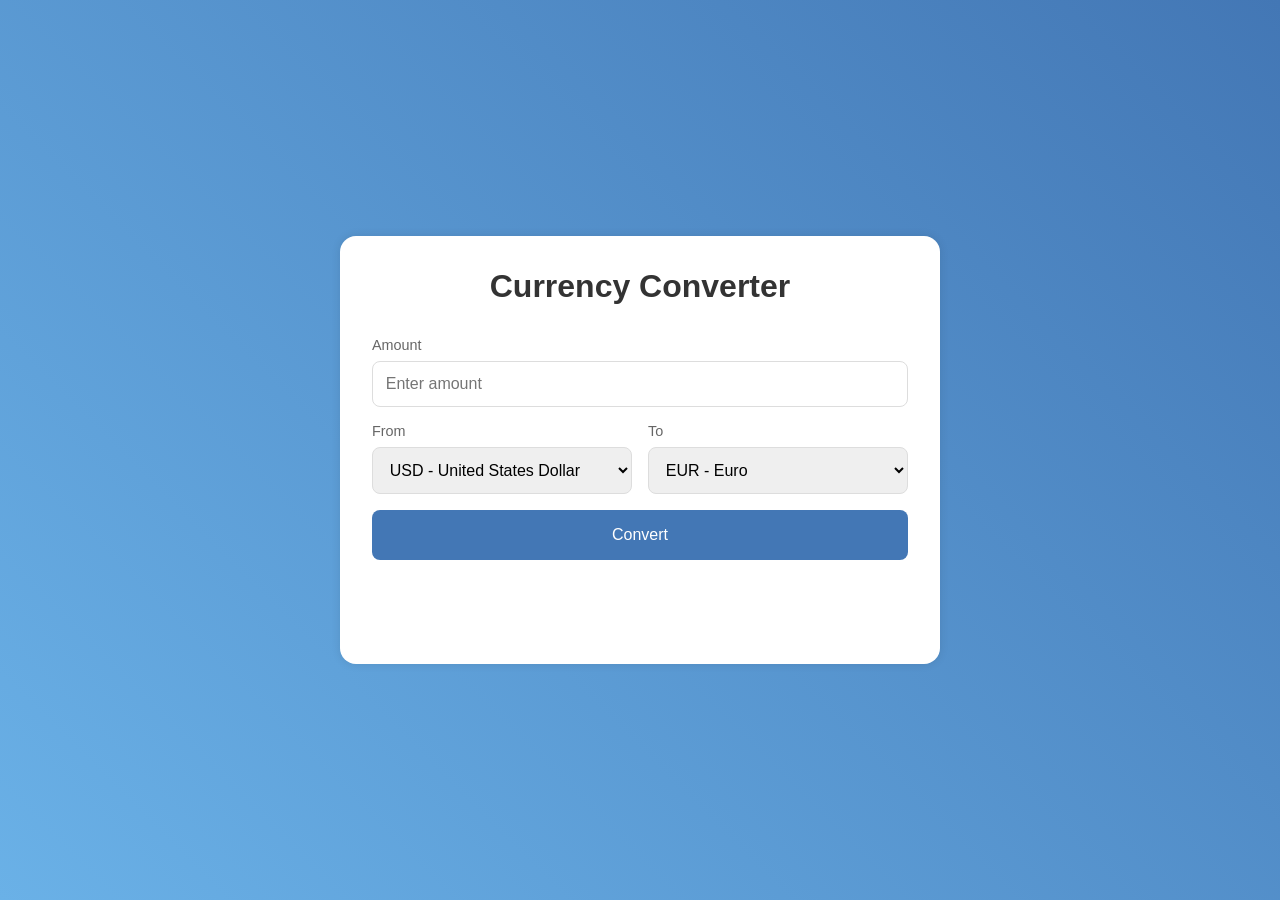
<file: currency-converter.html>
<!DOCTYPE html>
<html lang="en">
<head>
    <meta charset="UTF-8">
    <meta name="viewport" content="width=device-width, initial-scale=1.0">
    <title>Currency Converter</title>
    <style>
        * {
            margin: 0;
            padding: 0;
            box-sizing: border-box;
            font-family: 'Segoe UI', Tahoma, Geneva, Verdana, sans-serif;
        }

        body {
            display: flex;
            justify-content: center;
            align-items: center;
            min-height: 100vh;
            background: linear-gradient(45deg, #6ab1e7, #4377b5);
        }

        .container {
            background-color: white;
            padding: 2rem;
            border-radius: 1rem;
            box-shadow: 0 0 10px rgba(0, 0, 0, 0.1);
            width: 90%;
            max-width: 600px;
        }

        h1 {
            text-align: center;
            margin-bottom: 2rem;
            color: #333;
        }

        .converter-box {
            display: flex;
            flex-direction: column;
            gap: 1rem;
        }

        .amount-container, .currency-container {
            display: flex;
            flex-direction: column;
            gap: 0.5rem;
        }

        label {
            font-size: 0.9rem;
            color: #666;
        }

        input, select {
            padding: 0.8rem;
            border: 1px solid #ddd;
            border-radius: 0.5rem;
            font-size: 1rem;
            outline: none;
        }

        input:focus, select:focus {
            border-color: #4377b5;
        }

        .currency-row {
            display: flex;
            gap: 1rem;
        }

        .currency-container {
            flex: 1;
        }

        button {
            background-color: #4377b5;
            color: white;
            border: none;
            padding: 1rem;
            border-radius: 0.5rem;
            cursor: pointer;
            font-size: 1rem;
            transition: background-color 0.3s;
        }

        button:hover {
            background-color: #365d8f;
        }

        #result {
            margin-top: 1.5rem;
            text-align: center;
            font-size: 1.2rem;
            color: #333;
            font-weight: bold;
        }

        .error {
            color: #ff4444;
            text-align: center;
            margin-top: 1rem;
            font-size: 0.9rem;
        }

        .loading {
            text-align: center;
            color: #666;
            margin-top: 1rem;
        }
    </style>
</head>
<body>
    <div class="container">
        <h1>Currency Converter</h1>
        <div class="converter-box">
            <div class="amount-container">
                <label for="amount">Amount</label>
                <input type="number" id="amount" placeholder="Enter amount" min="0" step="0.01">
            </div>
            <div class="currency-row">
                <div class="currency-container">
                    <label for="fromCurrency">From</label>
                    <select id="fromCurrency"></select>
                </div>
                <div class="currency-container">
                    <label for="toCurrency">To</label>
                    <select id="toCurrency"></select>
                </div>
            </div>
            <button onclick="convertCurrency()">Convert</button>
            <div id="result"></div>
            <div id="error" class="error"></div>
        </div>
    </div>

    <script>
        const currencies = {
            USD: "United States Dollar",
            EUR: "Euro",
            GBP: "British Pound",
            JPY: "Japanese Yen",
            AUD: "Australian Dollar",
            CAD: "Canadian Dollar",
            CHF: "Swiss Franc",
            CNY: "Chinese Yuan",
            INR: "Indian Rupee",
            NZD: "New Zealand Dollar"
        };

        // Populate currency dropdowns
        function populateCurrencyDropdowns() {
            const fromSelect = document.getElementById('fromCurrency');
            const toSelect = document.getElementById('toCurrency');
            
            for (const [code, name] of Object.entries(currencies)) {
                const optionFrom = new Option(`${code} - ${name}`, code);
                const optionTo = new Option(`${code} - ${name}`, code);
                
                fromSelect.add(optionFrom);
                toSelect.add(optionTo);
            }

            // Set default values
            fromSelect.value = 'USD';
            toSelect.value = 'EUR';
        }

        // Convert currency using API
        async function convertCurrency() {
            const amount = document.getElementById('amount').value;
            const fromCurrency = document.getElementById('fromCurrency').value;
            const toCurrency = document.getElementById('toCurrency').value;
            const resultDiv = document.getElementById('result');
            const errorDiv = document.getElementById('error');

            // Clear previous results and errors
            resultDiv.textContent = '';
            errorDiv.textContent = '';

            // Validate input
            if (!amount || amount <= 0) {
                errorDiv.textContent = 'Please enter a valid amount';
                return;
            }

            try {
                resultDiv.innerHTML = '<div class="loading">Converting...</div>';
                
                // Using ExchangeRate-API
                const response = await fetch(`https://api.exchangerate-api.com/v4/latest/${fromCurrency}`);
                const data = await response.json();

                if (response.ok) {
                    const rate = data.rates[toCurrency];
                    const convertedAmount = (amount * rate).toFixed(2);
                    resultDiv.textContent = `${amount} ${fromCurrency} = ${convertedAmount} ${toCurrency}`;
                } else {
                    throw new Error('Failed to fetch exchange rates');
                }
            } catch (error) {
                errorDiv.textContent = 'Error fetching exchange rates. Please try again later.';
                resultDiv.textContent = '';
            }
        }

        // Initialize the currency dropdowns when the page loads
        window.onload = populateCurrencyDropdowns;
    </script>
</body>
</html>
</file>
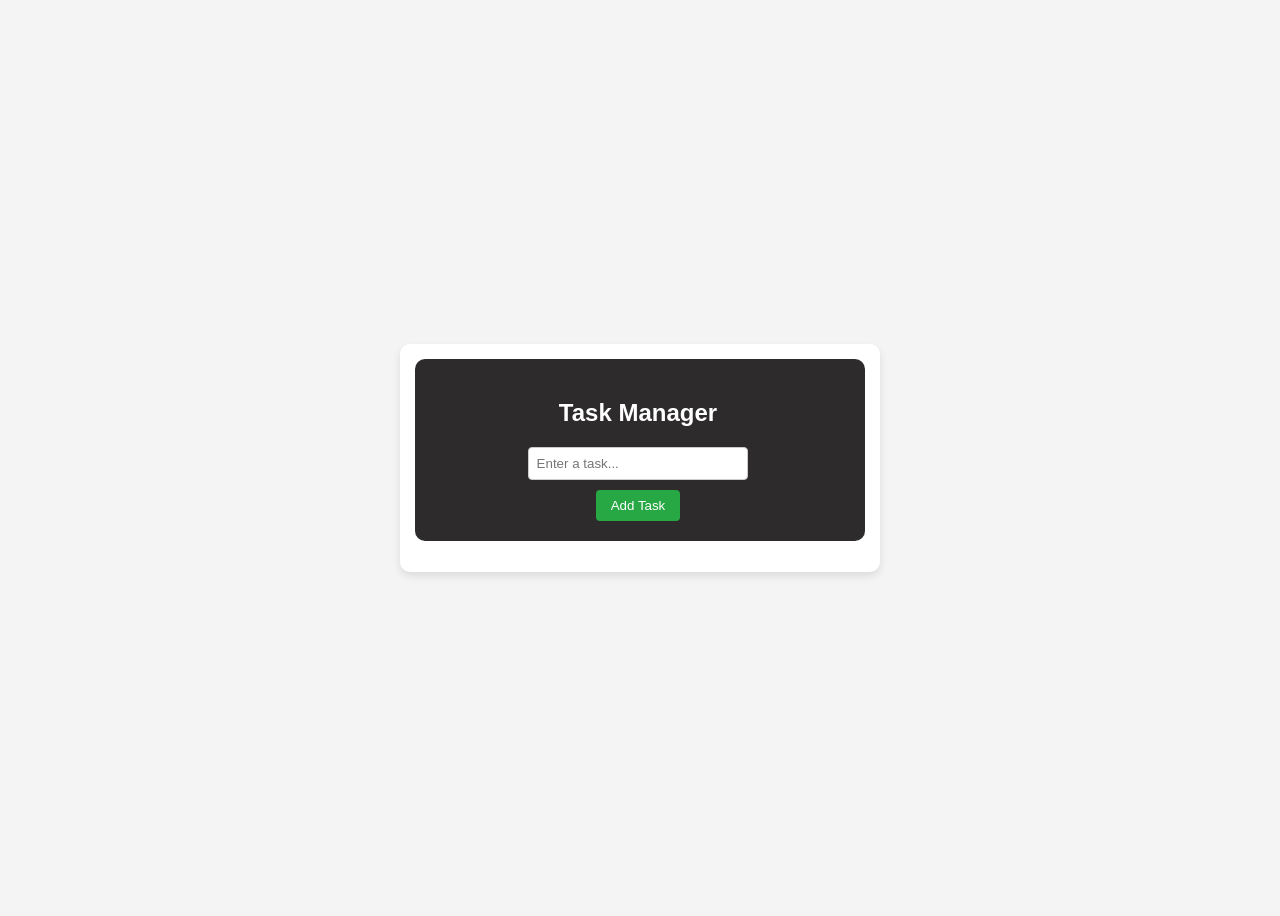
<file: home.html>
<head>
    <link rel="stylesheet" href="style.css">
</head>


<body>
    <div class="container">
        <div class="panal-heading" style="background-color: rgb(45, 43, 43);">
        
        <h2 style="color: white;">Task Manager</h2>
        <div class="form-group">
        <input type="text" id="taskInput" placeholder="Enter a task...">
        <button onclick="addTask()">Add Task</button>
        </div>
    </div>
        <ul id="taskList"></ul>
</div>
<script src="file.js"></script>
</file>
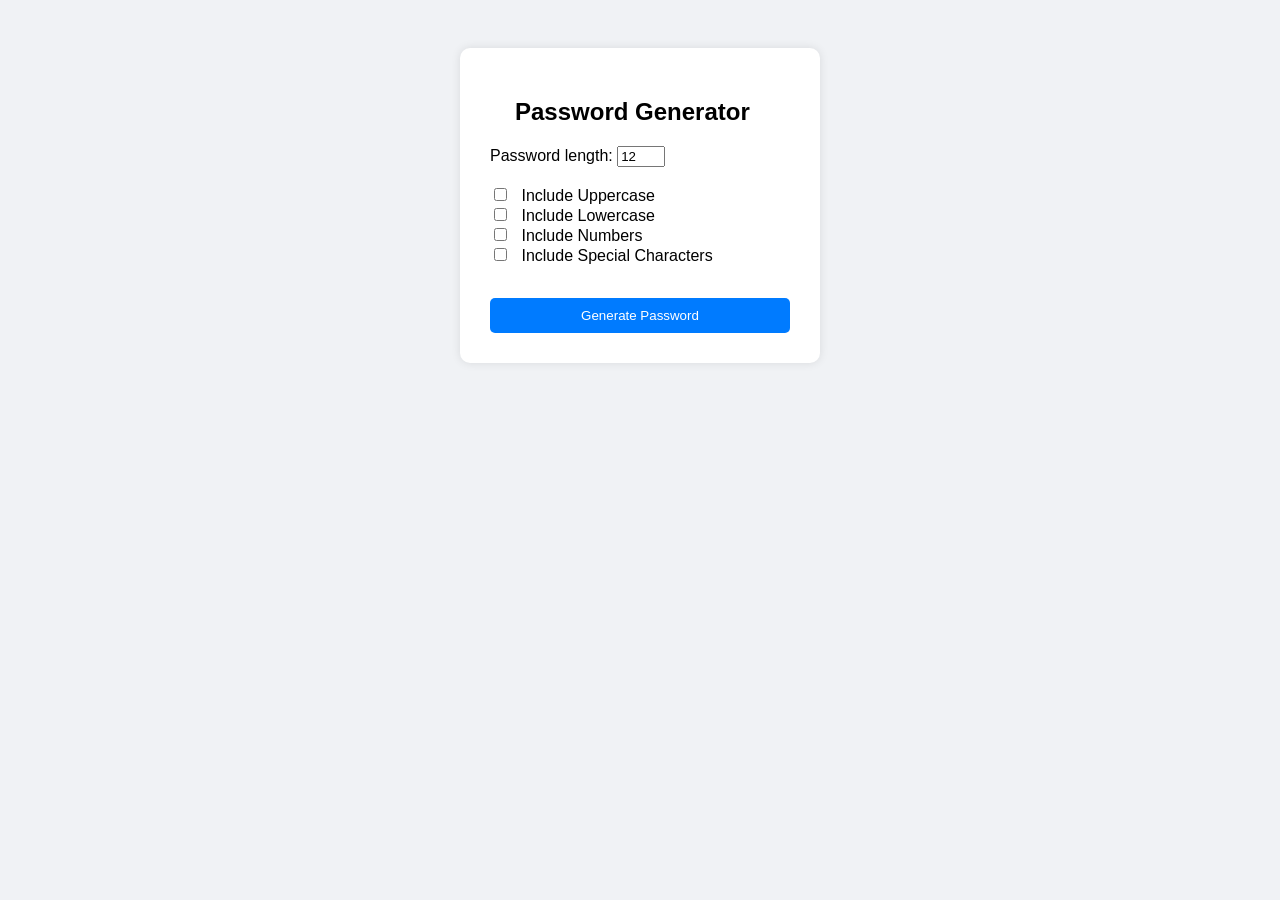
<file: password_generator/myapp/templates/home.html>
<!DOCTYPE html>
<html>
<head>
  <title>Password Generator</title>
  <style>
    body { 
        font-family: Arial;
         background: #f0f2f5; 
         padding: 40px;
          display: flex; 
          justify-content: center; 
        }
    .box {
         background: white; 
         padding: 30px;
          border-radius: 10px; 
          width: 300px; 
          box-shadow: 0 0 10px rgba(0,0,0,0.1);
         }
    input[type="checkbox"] { 
        margin-right: 10px; 
    }
    button {
         margin-top: 15px; 
         padding: 10px; 
         width: 100%; 
         background: #007bff; 
         color: white; 
         border: none; 
         border-radius: 5px; 
        }
  </style>
</head>
<body>
  <div class="box">
    <h2 style="margin-left: 25px;">Password Generator</h2>
    <form action="{% url 'generate_password' %}" method="get">
        <label>Password length: </label>
      <input type="number" name="length" value="12" min="4" max="64"><br><br>
      
      <input type="checkbox" name="uppercase" > Include Uppercase<br>
      <input type="checkbox" name="lowercase" > Include Lowercase<br>
      <input type="checkbox" name="numbers" > Include Numbers<br>
      <input type="checkbox" name="special"> Include Special Characters<br><br>

      <button type="submit">Generate Password</button>
    </form>
  </div>
</body>
</html>
</file>
<file: style.css>
body {
    font-family: Arial, sans-serif;
    background-color: #f4f4f4;
    display: flex;
    justify-content: center;
    align-items: center;
    height: 100vh;
}
.container {
    width: 450px;
    margin: 50px auto;
    height: fit-content;
    background-color:rgb(255, 255, 255);
    padding: 15px;
    border-radius: 10px;
    box-shadow: 0 4px 8px rgba(0, 0, 0, 0.1);
    text-align: center;
}
input[type="text"] {
    width: 80%;
    padding: 8px;
    margin-bottom: 10px;
    border: 1px solid #ccc;
    border-radius: 4px;
}
button {
    padding: 8px 15px;
    background: #28a745;
    color: white;
    border: none;
    cursor: pointer;
    border-radius: 4px;
}
button:hover {
    background: #218838;
}
ul {
    list-style: none;
    padding: 0;
}
li {
    background: #fff;
    padding: 10px;
    margin: 5px 0;
    display: flex;
    justify-content: space-between;
    align-items: center;
    border: 1px solid #ddd;
    border-radius: 4px;
}
.completed {
    text-decoration: line-through;
    color: gray;
}
.panal-heading{
height:200px;
align-items: center;
padding-top: 20px;
padding-bottom: 20px;
padding-left: 85px;
padding-right: 89px;
height: auto;
width:fit-content;   
border-radius: 10px; 
text-align: center;         
}
</file>
